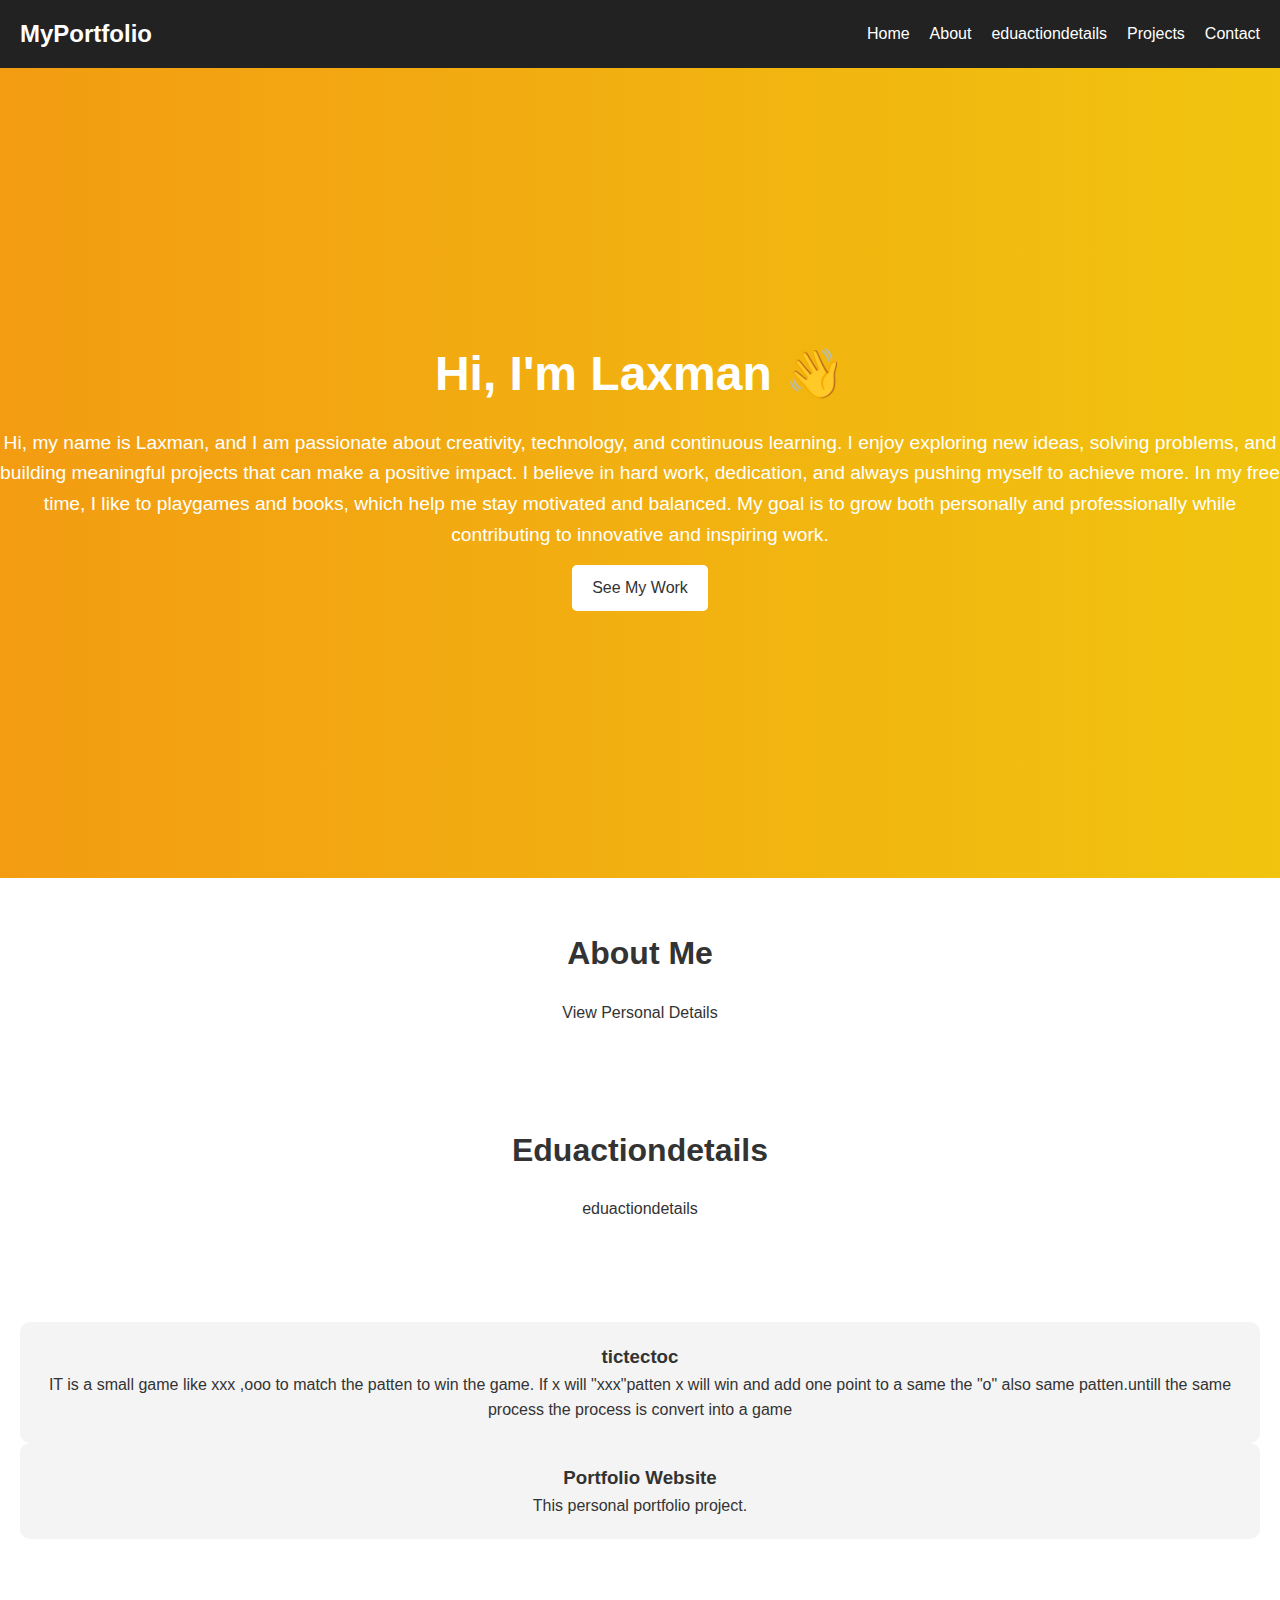
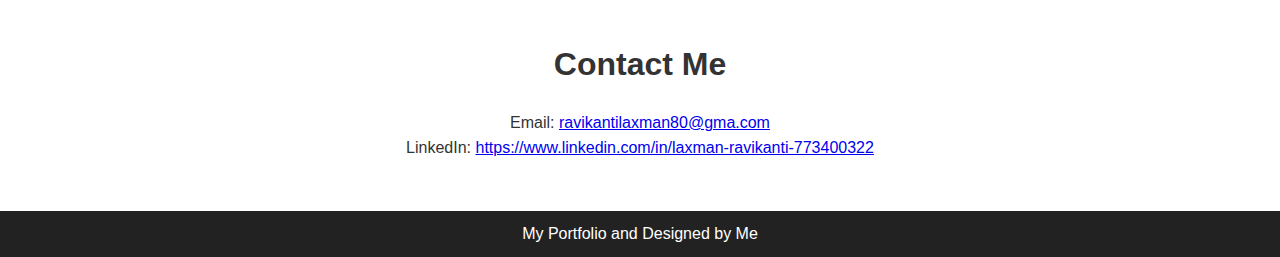
<file: chatbot/index.html>
<!DOCTYPE html>
<html lang="en">
<head>
  <meta charset="UTF-8">
  <meta name="viewport" content="width=device-width, initial-scale=1.0">
  <title>My Portfolio</title>
  <link rel="stylesheet" href="style.css">
</head>
<body>
  <!-- Navbar -->
  <header>
    <nav>
      <h2 class="logo">MyPortfolio</h2>
      <ul>
        <li><a href="#home">Home</a></li>
        <li><a href="#about">About</a></li>
        <li><a href="#education">eduactiondetails</a></li>
        <li><a href="#projects">Projects</a></li>
        <li><a href="#contact">Contact</a></li>
        
      </ul>
    </nav>
  </header>

  <!-- Hero Section -->
  <section id="home" class="hero">
    <h1>Hi, I'm Laxman 👋</h1>
    <p>  Hi, my name is Laxman, and I am passionate about creativity, technology, and continuous learning. I enjoy exploring new ideas, solving problems, and building meaningful projects that can make a positive impact. I believe in hard work, dedication, and always pushing myself to achieve more. In my free time, I like to playgames and books, which help me stay motivated and balanced. My goal is to grow both personally and professionally while contributing to innovative and inspiring work.
 </p>
    <a href="#projects" class="btn">See My Work</a>
  </section>

  <!-- About Section -->
  <section id="about" class="about">
    <h2>About Me</h2>

     <a href="details.html" class="btn">View Personal Details</a>
  </section>


     <!---education details--->
     <section id="educationdetails" class="eduactiondetails">
        <h2> Eduactiondetails</h2>
        <a href="eduactiondetails.html"class="btn">eduactiondetails</a>
        
    </section>

  <!-- Projects Section -->
  <section id="projects" class="projects">
   <!--- <h2>My Projects</h2>
    <div class="project-grid">
      <div class="project-card">
        <h3>Login Page</h3>
        <p>A simple and modern login/signup form.</p>
      </div>-->
      <div class="project-card">
        <h3>tictectoc</h3>
        <p> IT is a small game like xxx ,ooo to match the patten to win the game. If x will "xxx"patten x will win and add one point to a same the "o" also same patten.untill the same process the process is convert into a game</p>
      </div>
      <div class="project-card">
        <h3>Portfolio Website</h3>
        <p>This personal portfolio project.</p>
      </div>
    </div>
  </section>

  <!-- Contact Section -->
  <section id="contact" class="contact">
    <h2>Contact Me</h2>
    <p>Email: <a href="ravikantilaxman80@gmail.com">ravikantilaxman80@gma.com</a></p>
    <p>LinkedIn: <a href="#">https://www.linkedin.com/in/laxman-ravikanti-773400322</a></p>
  </section>

  <footer>
    <p>My Portfolio and Designed by Me</p>
  </footer>
</body>
</html>
</file>
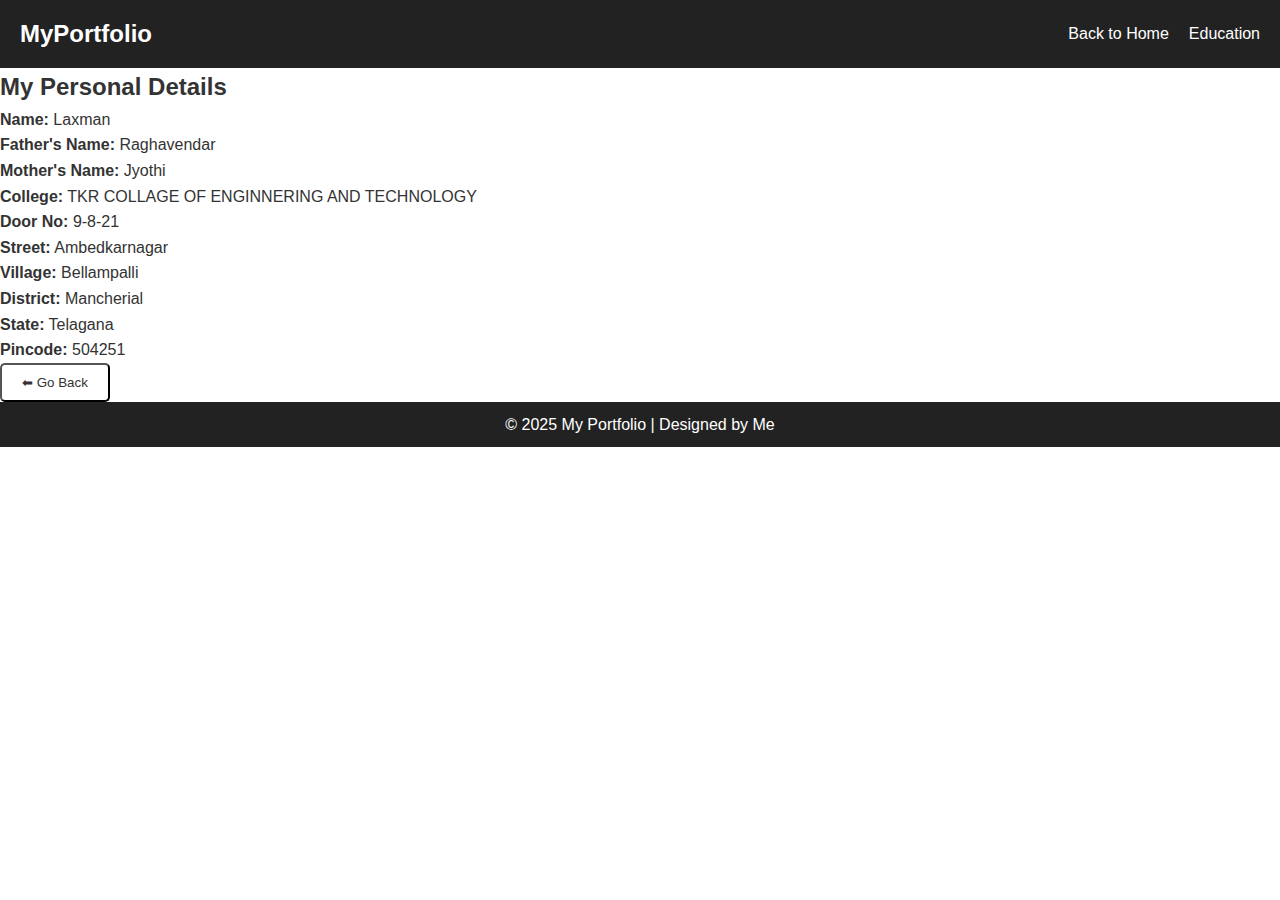
<file: chatbot/details.html>
<!DOCTYPE html>
<html lang="en">
<head>
  <meta charset="UTF-8">
  <meta name="viewport" content="width=device-width, initial-scale=1.0">
  <title>Personal Details</title>
  <link rel="stylesheet" href="style.css">
</head>
<body>
  <header>
    <nav>
      <h2 class="logo">MyPortfolio</h2>
      <ul>
        <li><a href="index.html">Back to Home</a></li>
        <li><a href="eduactiondetails.html">Education</a></li>
      </ul>
    </nav>
  </header>

  <section class="details">
    <h2>My Personal Details</h2>
    <div class="details-box">
      <p><strong>Name:</strong> Laxman</p>
      <p><strong>Father's Name:</strong> Raghavendar </p>
      <p><strong>Mother's Name:</strong> Jyothi</p>
      <p><strong>College:</strong> TKR COLLAGE OF ENGINNERING AND TECHNOLOGY</p>
      <p><strong>Door No:</strong> 9-8-21</p>
      <p><strong>Street:</strong> Ambedkarnagar</p>
      <p><strong>Village:</strong> Bellampalli</p>
      <p><strong>District:</strong> Mancherial</p>
      <p><strong>State:</strong> Telagana</p>
      <p><strong>Pincode:</strong> 504251</p>
    </div>
  </section>
  <button onclick="window.history.back();" class="btn">⬅ Go Back</button>


  <footer>
    <p>© 2025 My Portfolio | Designed by Me</p>
  </footer>
</body>
</html>
</file>
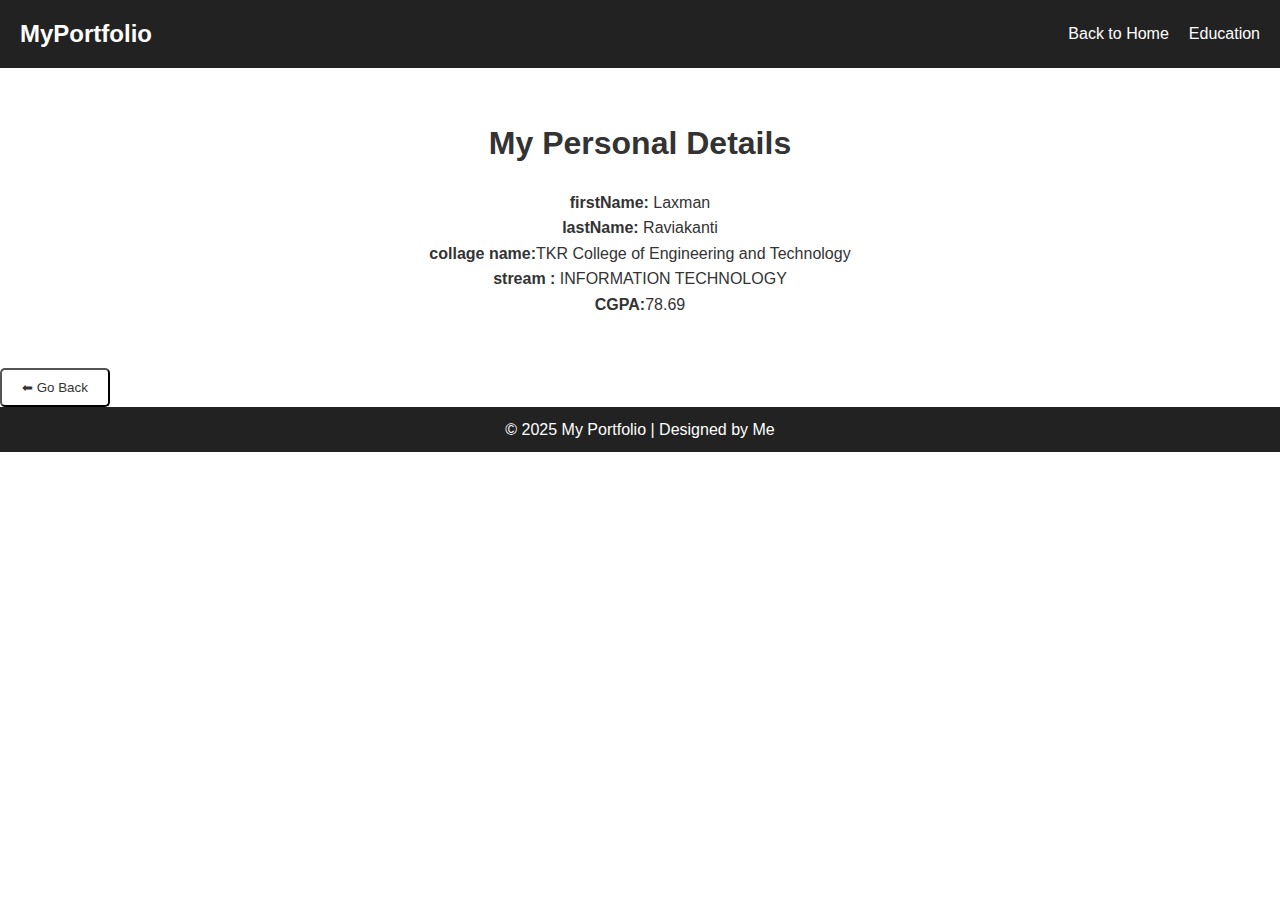
<file: chatbot/eduactiondetails.html>
<!DOCTYPE html>
<html lang="en">
<head>
  <meta charset="UTF-8">
  <meta name="viewport" content="width=device-width, initial-scale=1.0">
  <title>Personal Details</title>
  <link rel="stylesheet" href="style.css">
</head>
<body>
  <header>
    <nav>
      <h2 class="logo">MyPortfolio</h2>
      <ul>
        <li><a href="index.html">Back to Home</a></li>
        <li><a href="details.html">Education</a></li>
      </ul>
    </nav>
  </header>

  <section class="eduactiondetails">
    <h2>My Personal Details</h2>
    <div class="eduactiondetails-box">
      <p><strong>firstName:</strong> Laxman</p>
       <p><strong>lastName:</strong> Raviakanti</p>
       <p><strong> collage name:</strong>TKR College of Engineering and Technology</p>
       <p> <strong> stream :</strong> INFORMATION TECHNOLOGY</p>
       <p> <strong> CGPA:</strong>78.69</p>
      
    </div>
  </section>
<button onclick="window.history.back();" class="btn">⬅ Go Back</button>


  <footer>
    <p>© 2025 My Portfolio | Designed by Me</p>
  </footer>
</body>
</html>
</file>
<file: chatbot/style.css>
/* General Reset */
* {
  margin: 0;
  padding: 0;
  box-sizing: border-box;
}

body {
  font-family: Arial, sans-serif;
  line-height: 1.6;
  color: #333;
}

/* Navbar */
header {
  background: #222;
  color: #fff;
  padding: 15px 20px;
}

nav {
  display: flex;
  justify-content: space-between;
  align-items: center;
}

nav ul {
  list-style: none;
  display: flex;
}

nav ul li {
  margin-left: 20px;
}

nav ul li a {
  color: #fff;
  text-decoration: none;
  transition: color 0.3s;
}

nav ul li a:hover {
  color: #f39c12;
}

/* Hero Section */
.hero {
  height: 90vh;
  background: linear-gradient(to right, #f39c12, #f1c40f);
  display: flex;
  flex-direction: column;
  justify-content: center;
  align-items: center;
  text-align: center;
  color: white;
}

.hero h1 {
  font-size: 3rem;
}

.hero p {
  margin: 15px 0;
  font-size: 1.2rem;
}

.btn {
  padding: 10px 20px;
  background: #fff;
  color: #333;
  text-decoration: none;
  border-radius: 5px;
  transition: background 0.3s;
}

.btn:hover {
  background: #f39c12;
  color: #fff;
}

/* About Section */
.about, .projects, .contact{
  padding: 50px 20px;
  text-align: center;
}

.about h2, .projects h2, .contact h2 {
  margin-bottom: 20px;
  font-size: 2rem;
}

/* eduaction details*/
.eduactiondetails {
  padding: 50px 20px;
  text-align: center;
}

 .eduactiondetails h2 {
  margin-bottom: 20px;
  font-size: 2rem;
}

/* Projects */
.project-grid {
  display: grid;
  grid-template-columns: repeat(auto-fit, minmax(250px, 1fr));
  gap: 20px;
  margin-top: 20px;
}

.project-card {
  background: #f4f4f4;
  padding: 20px;
  border-radius: 10px;
  transition: transform 0.3s;
}

.project-card:hover {
  transform: translateY(-5px);
}

/* Footer */
footer {
  background: #222;
  color: #fff;
  text-align: center;
  padding: 10px;
}
</file>
